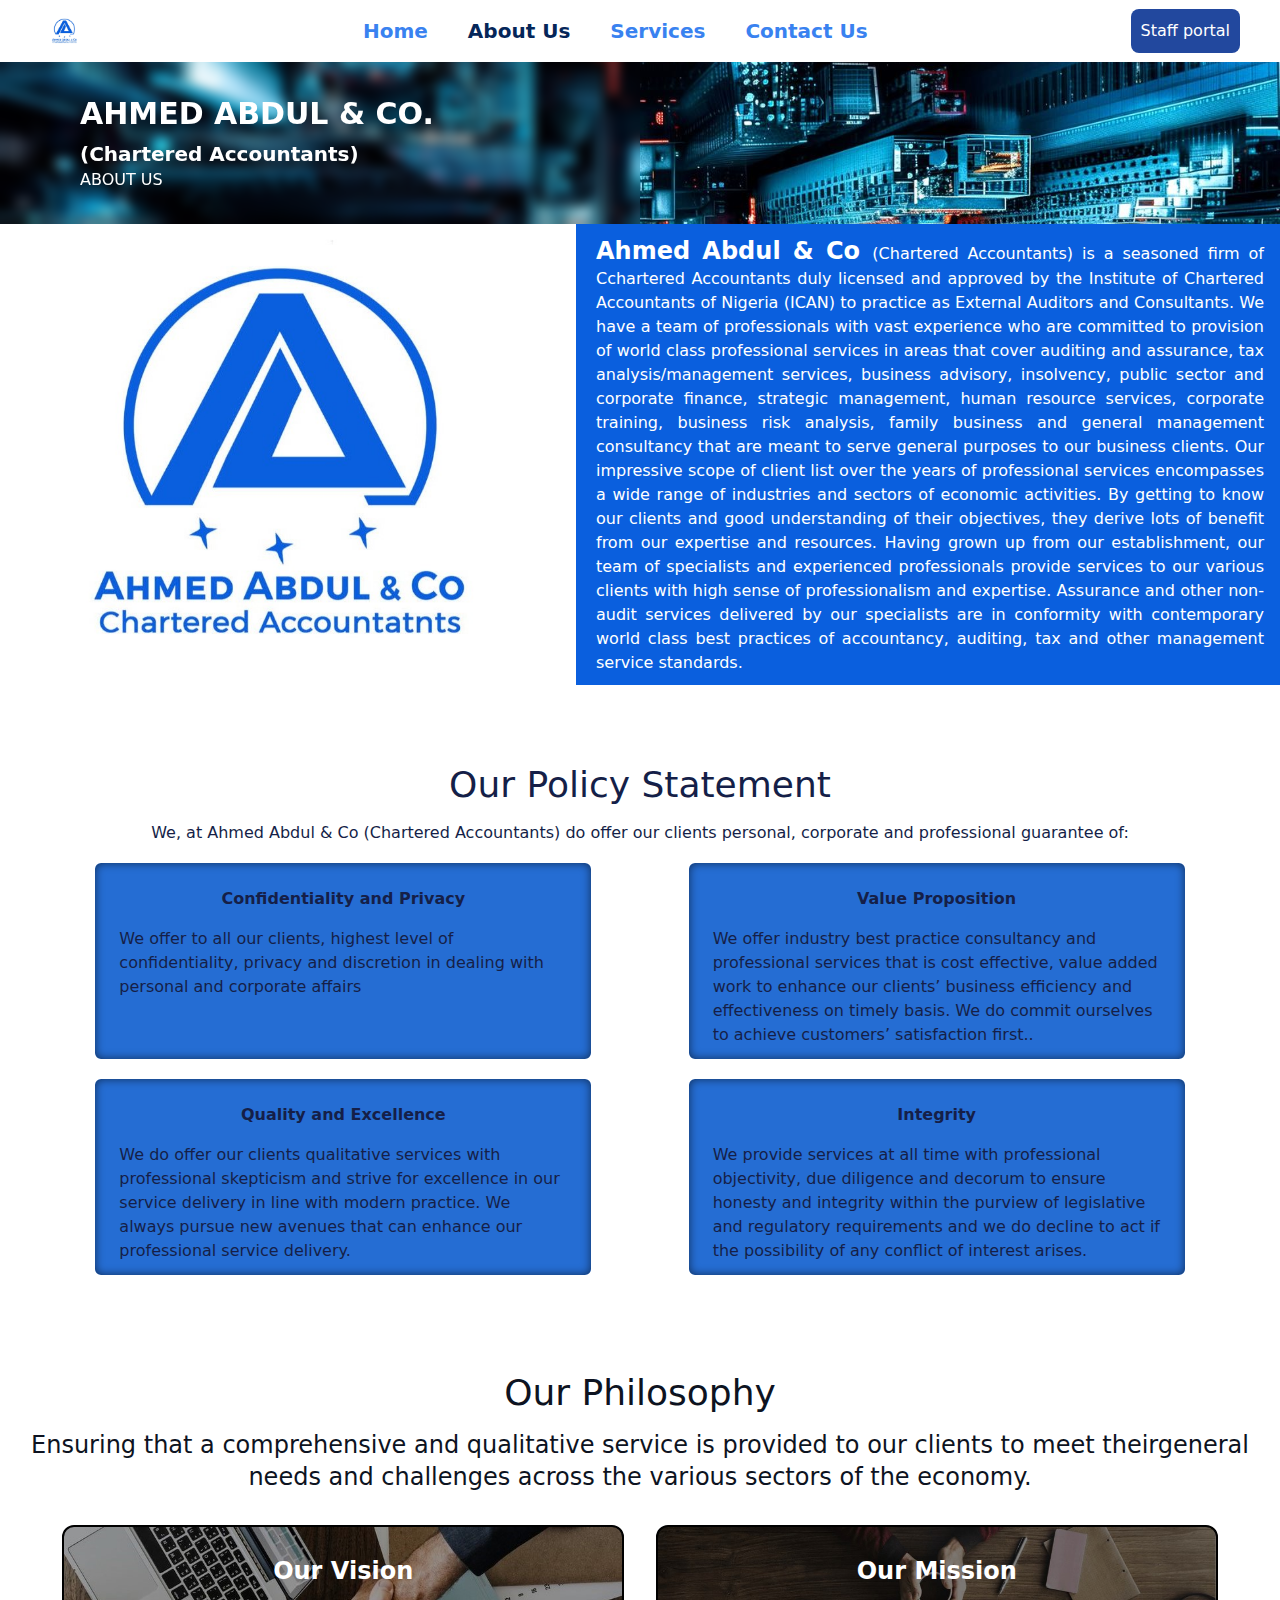
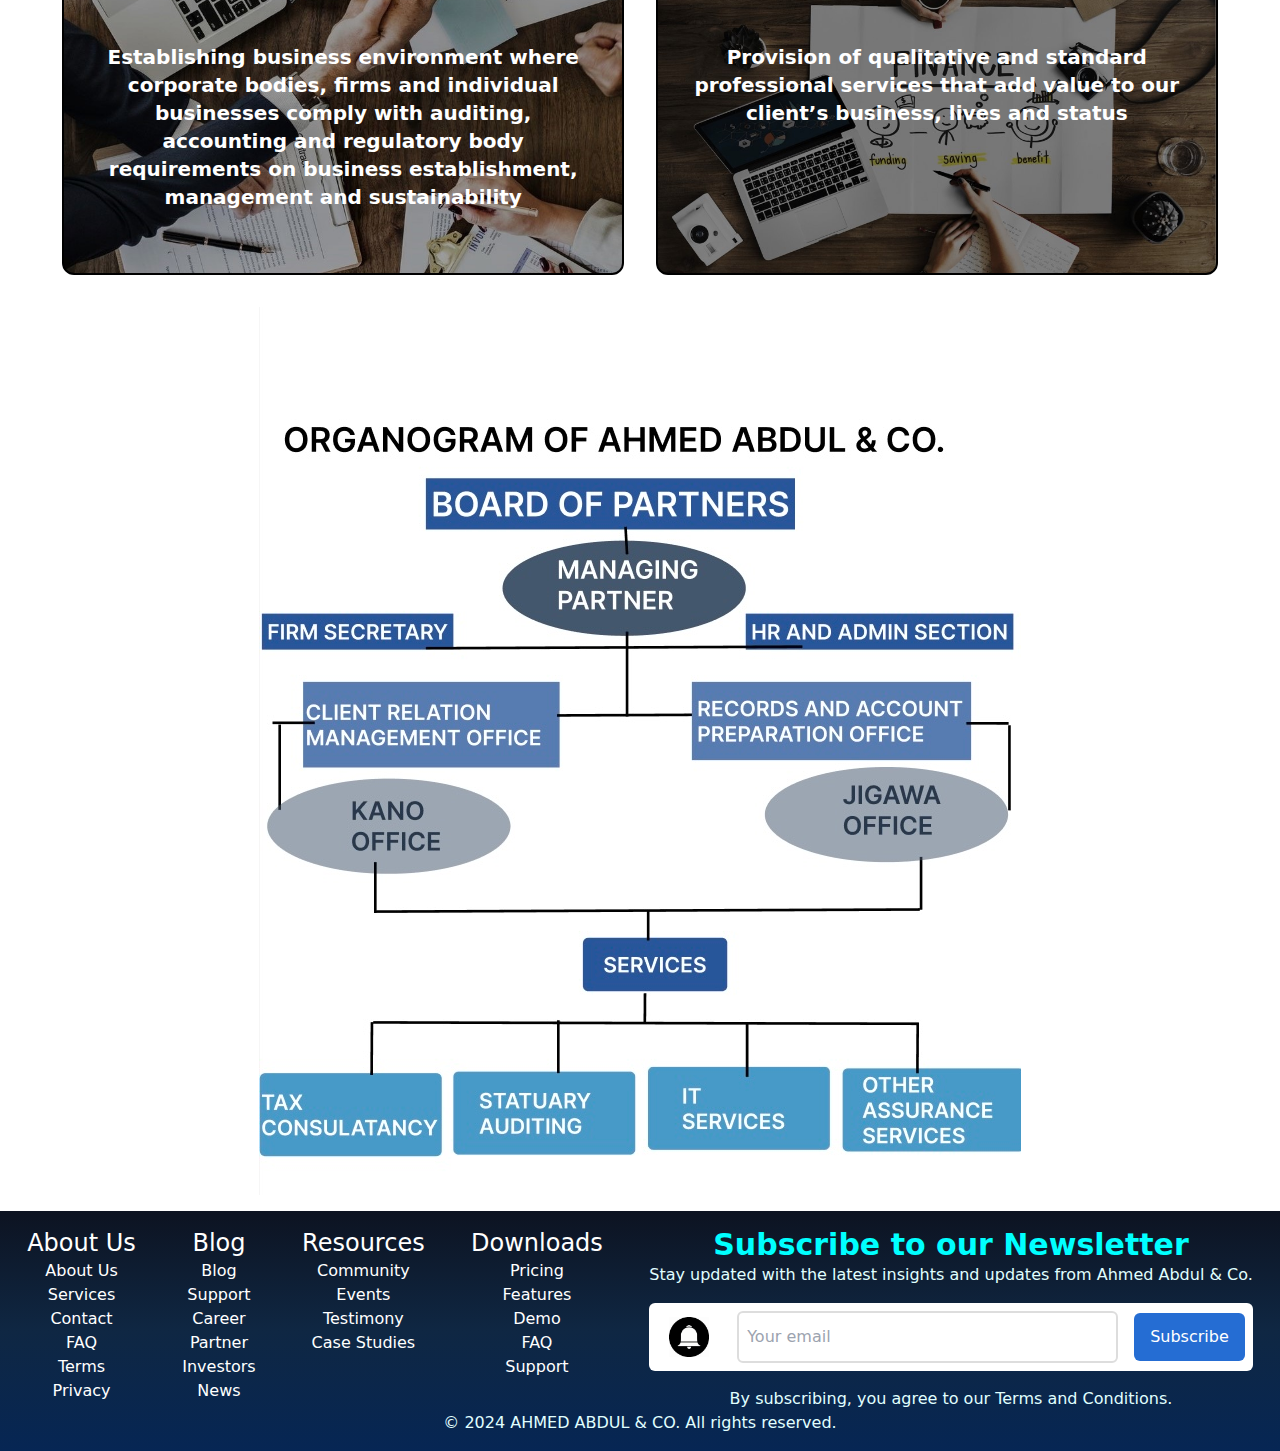
<file: ABOUT US.html>
<!DOCTYPE html>
<html>
  <head>
    <meta charset="utf-8" />
    <meta name="viewport" content="width=device-width, initial-scale=1.0" />
<link rel="stylesheet" href="output.css">
    <title>ABOUT US</title>
  </head>

  <body>
  
    <nav class=" flex w-full text-[#eaf0f7] text-center bg-white  items-center justify-between fixed z-10"">
      <img src="assets/logo1.jpg" alt="Ahmed-Abdul&co" class="w-[70px] h-auto p-4 sm:ml-[30px]">
      <ul class="hidden sm:flex list-none p-0 m-auto">
          <li class="mx-5"><a class="text-[#3982f0] font-bold text-xl" href="index.html" >Home</a></li>
          <li class="mx-5"><a class="text-[#052659] font-bold text-xl" href="ABOUT US.html">About Us</a></li>
          <li class="mx-5"><a class="text-[#3982f0] font-bold text-xl" href="services.html">Services</a></li>
          <li class="mx-5"><a class="text-[#3982f0] font-bold text-xl" href="contact.html">Contact Us</a></li>
        </ul>
        <span id="hamburgerMenu" class="text-black text-3xl p-4 cursor-pointer sm:hidden hover:bg-gray-50 ">&#9776;</span>
        <ul id="mobileMenu" class="hidden list-none  flex-col gap-8  absolute top-16 left-0 bg-[#06080F]  backdrop-blur-3xl w-full h-screen text-4xl ">
          <li class="mx-5 my-8"><a class="text-[#3982f0] font-bold text-4xl" href="index.html" >Home</a></li>
          <li class="mx-5 mb-8"><a class="text-[#3982f0] font-bold text-4xl" href="ABOUT US.html">About Us</a></li>
          <li class="mx-5 mb-8"><a class="text-[#3982f0] font-bold text-4xl" href="services.html">Services</a></li>
          <li class="mx-5 mb-8"><a class="text-[#3982f0] font-bold text-4xl" href="contact.html">Contact Us</a></li>
          <li class="mx-5 mb-8"><a class="text-[#3982f0] font-bold text-4xl" href="staffportal.html">Staff Portal</a></li>
      </ul>
      <div class="hidden sm:flex"> 
          <a href="login.html"><button class="text-white bg-[#22489e] border-0 rounded-lg mr-10 p-[10px]">Staff portal</button></a>
      </div>
  </nav>


    <header>
      <section class=" text-white  text-center bg-[whitesmoke]  bg-[url(assets/ff.jpg)] bg-cover bg-no-repeat ">
        <div class="  backdrop-blur-[6px] bg-[rgba(0, 0, 128, 0.2)]    translate-y-0  pt-24 pl-10 sm:pl-20 sm:pb-8 w-full sm:w-3/6"
          >
          <div class="text-start">
              <h1 class="text-lg sm:text-3xl mb-2 font-bold">AHMED ABDUL & CO.</h1>
              <h2 class="text-xl font-bold">(Chartered Accountants)</h2>
              <h1 class="tet-[lightblue]">ABOUT US</h1>
          </div>
         
      </div>
      </section>
  </header>

    <div class="flex items-center text-justify flex-col sm:flex-row-reverse gap-5 font-sm text-[16px] text-white bg-[#0a5fde] ">
      <div class="max-w-full p-8 sm:p-0 mr-[16px]">
        <p>
          <b class="text-2xl">Ahmed Abdul & Co </b>(Chartered
          Accountants) is a seasoned firm of Cchartered Accountants duly
          licensed and approved by the Institute of Chartered Accountants of
          Nigeria (ICAN) to practice as External Auditors and Consultants. We
          have a team of professionals with vast experience who are committed to
          provision of world class professional services in areas that cover
          auditing and assurance, tax analysis/management services, business
          advisory, insolvency, public sector and corporate finance, strategic
          management, human resource services, corporate training, business risk
          analysis, family business and general management consultancy that are
          meant to serve general purposes to our business clients. Our
          impressive scope of client list over the years of professional
          services encompasses a wide range of industries and sectors of
          economic activities. By getting to know our clients and good
          understanding of their objectives, they derive lots of benefit from
          our expertise and resources. Having grown up from our establishment,
          our team of specialists and experienced professionals provide services
          to our various clients with high sense of professionalism and
          expertise. Assurance and other non-audit services delivered by our
          specialists are in conformity with contemporary world class best
          practices of accountancy, auditing, tax and other management service
          standards.
        </p>
      </div>
      <img class="w-full h-auto sm:max-w-[45%]" src="assets/logo1.jpg" alt="About Us" />
    </div>

    <section class="bg-white text-[#151f48] p-4">
      <h1 class="text-4xl text-center mt-16">Our Policy Statement</h1>
      <p class="my-4 text-center">
        We, at Ahmed Abdul & Co (Chartered Accountants) do offer our clients
        personal, corporate and professional guarantee of:
      </p>

      <div class="flex flex-wrap justify-evenly items-center gap-4">
        <div class="border-2 border-solid border-white rounded-lg text-[#151f48] w-[500px] sm:h-[200px] p-2 text-base shadow-inset-dark bg-[#256dd3]">
          <h3 class="font-bold text-center  p-4">Confidentiality and Privacy</h3>
          <p class="px-4 pb-4">
            We offer to all our clients, highest level of confidentiality,
            privacy and discretion in dealing with personal and corporate
            affairs
          </p>
        </div>
        <div class="border-2 border-solid border-white rounded-lg text-[#151f48] w-[500px] sm:h-[200px] p-2 text-base shadow-inset-dark bg-[#256dd3]">
          <h3 class="font-bold text-center p-4">Value Proposition</h3>
          <p class="px-4 pb-4">
            We offer industry best practice consultancy and professional
            services that is cost effective, value added work to enhance our
            clients’ business efficiency and effectiveness on timely basis. We
            do commit ourselves to achieve customers’ satisfaction first..
          </p>
        </div>
        <div class="border-2 border-solid border-white rounded-lg text-[#151f48] w-[500px] sm:h-[200px] p-2 text-base shadow-inset-dark bg-[#256dd3]">
          <h3 class="font-bold text-center p-4">Quality and Excellence</h3>
          <p class="px-4 pb-4">
            We do offer our clients qualitative services with professional
            skepticism and strive for excellence in our service delivery in line
            with modern practice. We always pursue new avenues that can enhance
            our professional service delivery.
          </p>
        </div>
        <div class="border-2 border-solid border-white rounded-lg text-[#151f48] w-[500px] sm:h-[200px] p-2 text-base shadow-inset-dark bg-[#256dd3]">
          <h3 class="font-bold text-center p-4">Integrity</h3>
          <p class="px-4 pb-4">
            We provide services at all time with professional objectivity, due
            diligence and decorum to ensure honesty and integrity within the
            purview of legislative and regulatory requirements and we do decline
            to act if the possibility of any conflict of interest arises.
          </p>
        </div>
      </div>
    </section>
    <section class="bg-white text-[#0d1321] justify-around p-4">
      <div>
        <h1 class="text-4xl text-center mt-16">Our Philosophy</h1>
        <p  class="text-2xl text-center my-4">
          Ensuring that a comprehensive and qualitative service is provided to
          our clients to meet theirgeneral needs and challenges across the
          various sectors of the economy.
        </p>
      </div>
      <div class="flex flex-col sm:flex-row justify-center gap-8 mt-8 items-center  text-xl ">
        <div class="bg-[url(assets/IMG_0691.JPG)] bg-cover bg-no-repeat w-3/4 sm:w-[45%] font-bold text-white border-2 border-solid border-black rounded-xl h-[350px] ">
          <h3 class="bg-transparent p-7 text-center text-2xl">Our Vision</h3>
          <p class="bg-transparent p-7 text-center">
            Establishing business environment where corporate bodies, firms and
            individual businesses comply with auditing, accounting and
            regulatory body requirements on business establishment, management
            and sustainability
          </p>
        </div>
        <div class="bg-[url(assets/IMG_0880.JPG)] bg-cover bg-no-repeat w-3/4 sm:w-[45%] font-bold text-white border-2 border-solid border-black rounded-xl h-[350px] ">
          <h3 class="bg-transparent p-7 text-center text-2xl">Our Mission</h3>
          <p class="bg-transparent p-7 text-center">
            Provision of qualitative and standard professional services that add
            value to our client’s business, lives and status
          </p>
        </div>
      </div>
    </section>

    <section class=" w-full flex items-center justify-center text-[darkblue] bg-white p-4">
      <img src="assets/organogram.jpg" />
    </section>

    <footer class="bg-gradient-to-b from-[#0d1321] via-[#0f2743] to-[#062654] text-white text-center p-4 leading-8 class="text-[lightcyan] text-[15px]">
      <div class="flex flex-wrap justify-around max-sm:flex-col md:place-items-start gap-6 ">
          <div class="footer-section">
              <h2 class="text-bold text-2xl">About Us</h2>
              <p class="text-[lightcyan] text-base"><a href="ABOUT US.html" class="text-white no-underline">About Us</a></p>
              <p class="text-[lightcyan] text-base"><a href="services.html" class="text-white no-underline">Services</a></p>
              <p class="text-[lightcyan] text-base"><a href="contact.html" class="text-white no-underline">Contact</a></p>
              <p class="text-[lightcyan] text-base"><a href="#faq" class="text-white no-underline">FAQ</a></p>
              <p class="text-[lightcyan] text-base"><a href="#" class="text-white no-underline">Terms</a></p>
              <p class="text-[lightcyan] text-base"><a href="#privacy" class="text-white no-underline">Privacy</a></p>
          </div>
          <div class="footer-section">
              <h2 class="text-bold text-2xl">Blog</h2>
              <p class="text-[lightcyan] text-base"><a href="#" class="text-white no-underline">Blog</a></p>
              <p class="text-[lightcyan] text-base"><a href="#" class="text-white no-underline">Support</a></p>
              <p class="text-[lightcyan] text-base"><a href="#" class="text-white no-underline">Career</a></p>
              <p class="text-[lightcyan] text-base"><a href="#" class="text-white no-underline">Partner</a></p>
              <p class="text-[lightcyan] text-base"><a href="#" class="text-white no-underline">Investors</a></p>
              <p class="text-[lightcyan] text-base"><a href="#" class="text-white no-underline">News</a></p>
          </div>
          <div class="footer-section">
              <h2 class="text-bold text-2xl">Resources</h2>
              <p class="text-[lightcyan] text-base"><a href="#" class="text-white no-underline">Community</a></p>
              <p class="text-[lightcyan] text-base"><a href="#" class="text-white no-underline">Events</a></p>
              <p class="text-[lightcyan] text-base"><a href="#" class="text-white no-underline">Testimony</a></p>
              <p class="text-[lightcyan] text-base"><a href="#" class="text-white no-underline">Case Studies</a></p>
          </div>
          <div class="footer-section">
              <h2 class="text-bold text-2xl">Downloads</h2>
              <p class="text-[lightcyan] text-base"><a href="#" class="text-white no-underline">Pricing</a></p>
              <p class="text-[lightcyan] text-base"><a href="#" class="text-white no-underline">Features</a></p>
              <p class="text-[lightcyan] text-base"><a href="#" class="text-white no-underline">Demo</a></p>
              <p class="text-[lightcyan] text-base"><a href="#" class="text-white no-underline">FAQ</a></p>
              <p class="text-[lightcyan] text-base"><a href="#" class="text-white no-underline">Support</a></p>
          </div>

          
          <div>
              <h1 class="text-[cyan] text-3xl font-bold">Subscribe to our Newsletter</h1>
              <p class="text-[lightcyan] text-base"   background-image: linear-gradient(#0d1321,#0f2743, #062654);
              >Stay updated with the latest insights and updates from Ahmed Abdul & Co.</p>
              <form action="YOUR_BACKEND_ENDPOINT" method="post" class="m-auto w-full bg-blue-50 sm:bg-white p-2 rounded-md flex items-center flex-col gap-4 sm:gap-0 sm:flex-row shadow-md mt-4">
                  <div class="rounded-[50%] w-16 h-12 flex justify-center items-center mr-4">
                      <img src="assets/bell-icon.jpg" alt="Notification Icon" width="40" height="auto">
                  </div>
                  <label for="email" class="sr-only">Your email:</label>
                  <input class="p-2 mr-4  border-2 border-[#ddd] rounded-md flex-grow " type="email" id="email" name="email" placeholder="Your email" required>
                  <input class="hover:bg-[#0056b3] py-2 px-4 bg-[#256dd3] text-white border-0 rounded-md cursor-pointer " type="submit" value="Subscribe">
              </form>
              <p class="text-[lightcyan] text-base mt-4">By subscribing, you agree to our Terms and Conditions.</p>
          </div>
      </div>
      <p class="text-[lightcyan] text-base">&copy; 2024 AHMED ABDUL & CO. All rights reserved.</p>
  </footer>
  <script src="assets/index.js"></script>
  </body>
</html>
</file>
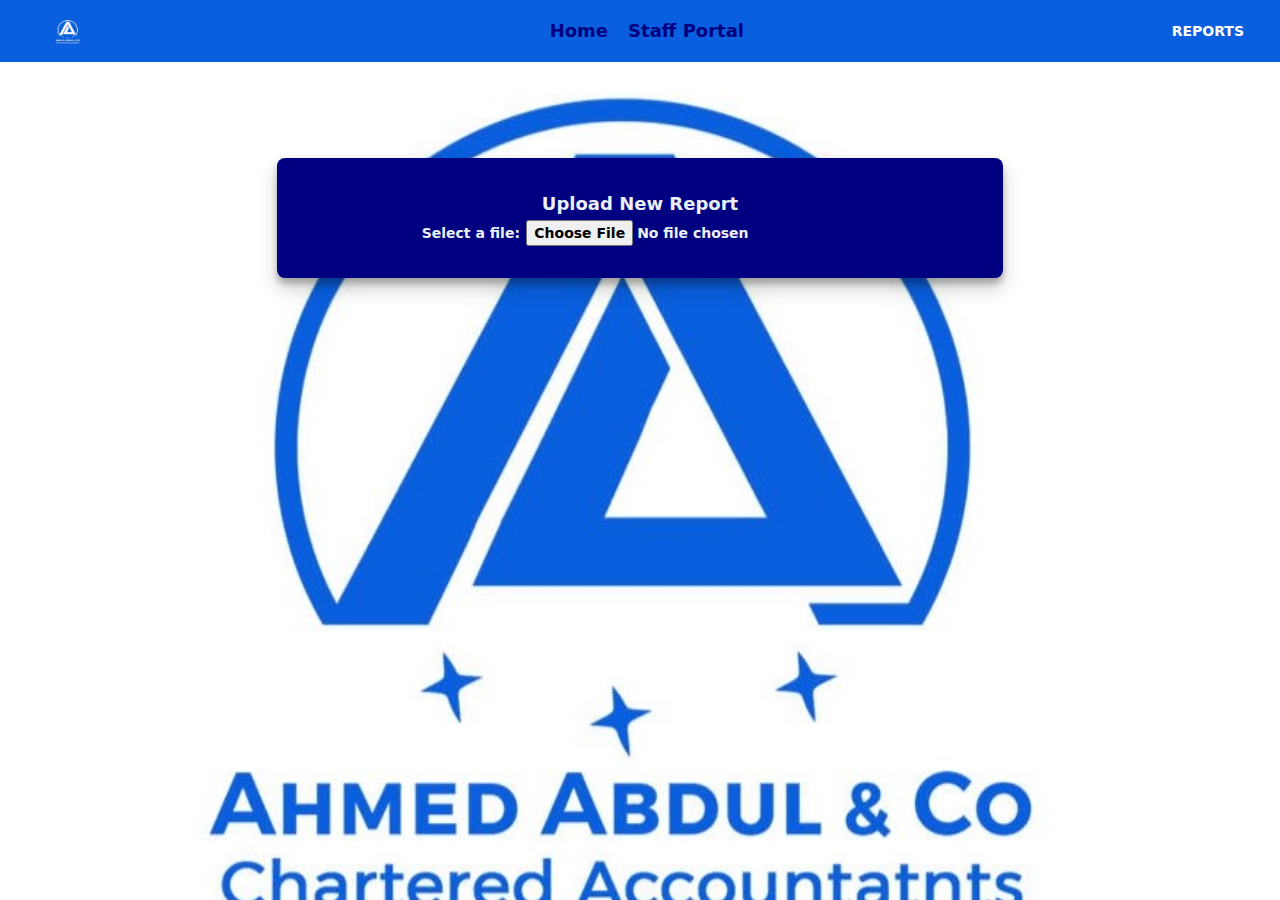
<file: reports.html>
<!DOCTYPE html>
<html>
  <head>
    <meta charset="utf-8" />
    <meta name="viewport" content="width=device-width, initial-scale=1" />
    <link rel="stylesheet" href="output.css">

    <title>Reports</title>

  </head>

<body class="bg-[url(assets/logo1.jpg)] bg-no-repeat bg-cover bg-[navy]">

  <nav class="w-full flex items-center justify-between sticky bg-[#0a5fde] z-10">
    <img src="assets/logo2.jpg" alt="Ahmed-Abdul&co" class="w-[70px] h-auto p-4 sm:ml-8">
    <ul class="flex list-none m-auto p-0">
        <li class="mx-5"><a href="index.html" class=" no-underline text-[navy] font-bold text-lg">Home</a></li>
        <li><a href="staffportal.html" class=" no-underline text-[navy] font-bold text-lg">Staff Portal</li>
    </ul>
 
    <h3 class="text-sm text-white mr-9 font-bold">REPORTS</h3>
</nav>

  <header>
    <section class="text-[#eaf0f7] text-left relative p-24 h-fit">
      <div class="shadow-login-shadow rounded-lg p-8 sm:w-4/6 bg-[navy] m-auto text-center">
        <form>
          <h2>Upload New Report</h2>
          <label class="text-sm" for="myfile">Select a file:</label>
          <input class="text-sm" type="file" id="myfile" name="myfile" />
        </form>
      </div>
    </section>
  </header>

</body>
</html>
</file>
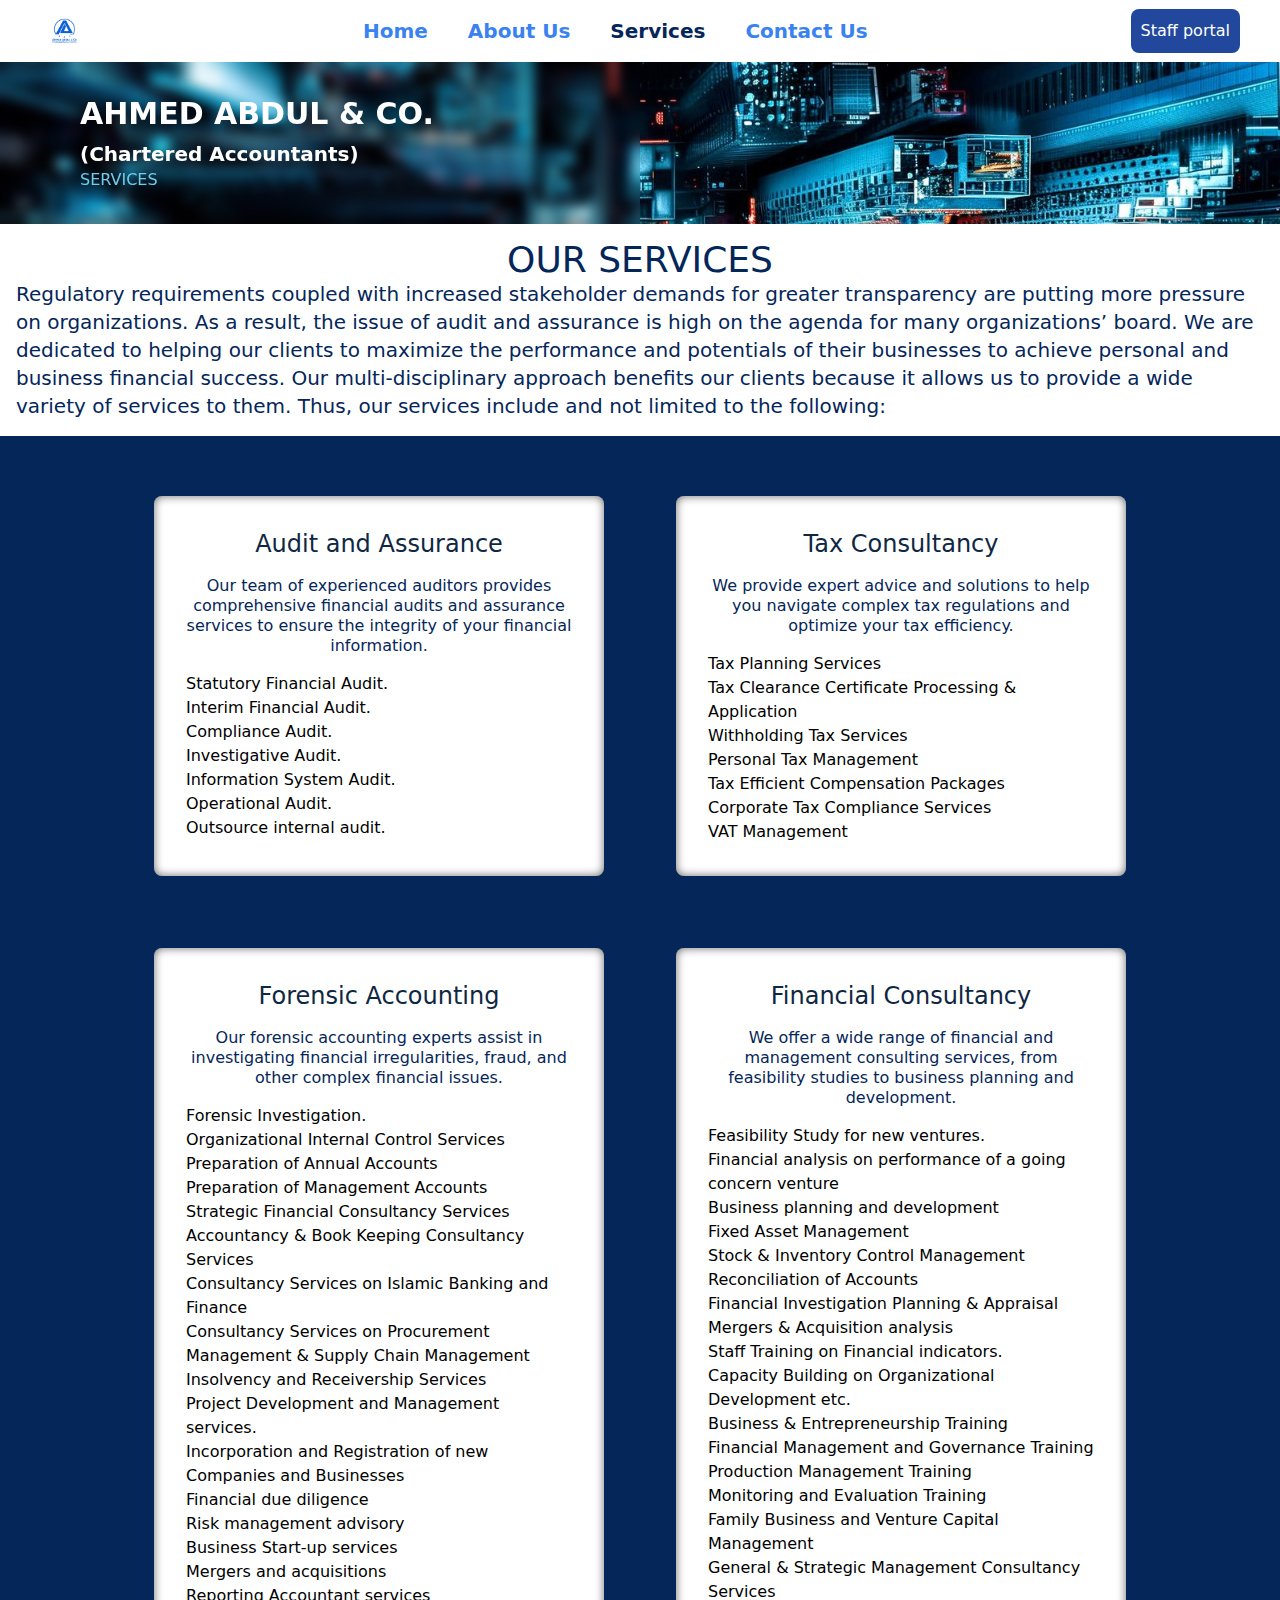
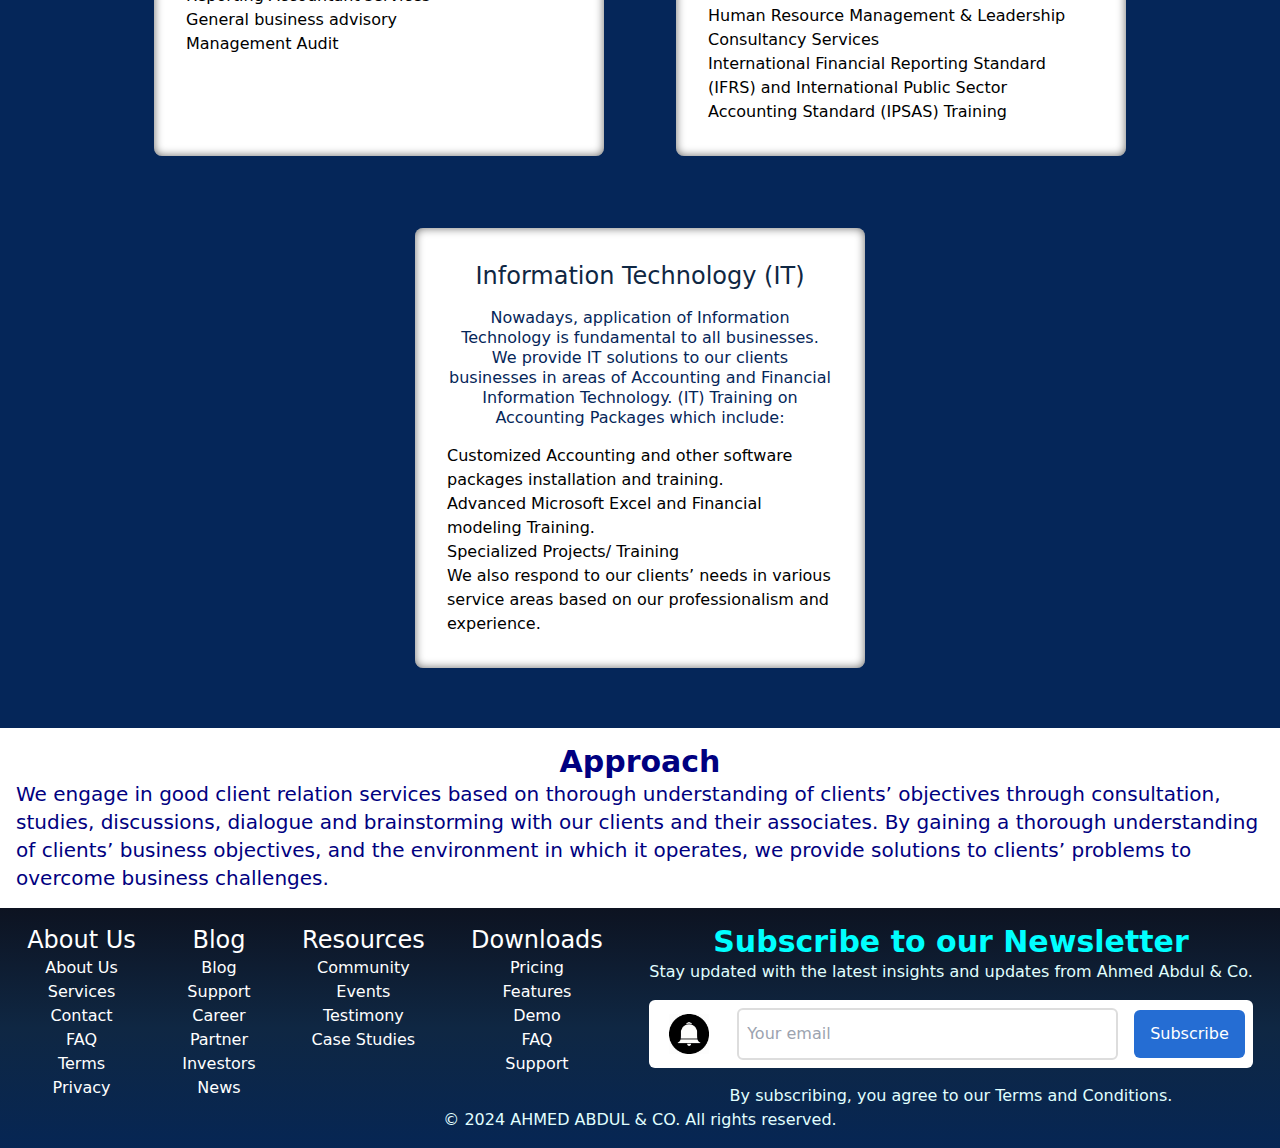
<file: services.html>
<!DOCTYPE html>
<html>
<head>
    <meta charset="utf-8">
    <meta name="viewport" content="width=device-width, initial-scale=1">
    <link rel="stylesheet" href="output.css">
   
    <title>SERVICES</title>
  
</head>

<body>
  
    <nav class="flex w-full text-[#eaf0f7] text-center bg-white items-center justify-between fixed z-10">
        <img src="assets/logo1.jpg" alt="Ahmed-Abdul&co" class="w-[70px] h-auto p-4 sm:ml-[30px]">
        <ul class="hidden sm:flex list-none p-0 m-auto">
            <li class="mx-5"><a class="text-[#3982f0] font-bold text-xl" href="index.html">Home</a></li>
            <li class="mx-5"><a class="text-[#3982f0] font-bold text-xl" href="ABOUT US.html">About Us</a></li>
            <li class="mx-5"><a class="text-[#052659] font-bold text-xl" href="services.html">Services</a></li>
            <li class="mx-5"><a class="text-[#3982f0] font-bold text-xl" href="contact.html">Contact Us</a></li>
        </ul>
        <span id="hamburgerMenu" class="text-black text-3xl p-4 cursor-pointer sm:hidden hover:bg-gray-50 ">&#9776;</span>
        <ul id="mobileMenu" class="hidden list-none  flex-col gap-8  absolute top-16 left-0 bg-[#06080F]  backdrop-blur-3xl w-full h-screen text-4xl ">
          
            <li class="mx-5 my-8"><a class="text-[#3982f0] font-bold text-4xl" href="index.html" >Home</a></li>
            <li class="mx-5 mb-8"><a class="text-[#3982f0] font-bold text-4xl" href="ABOUT US.html">About Us</a></li>
            <li class="mx-5 mb-8"><a class="text-[#3982f0] font-bold text-4xl" href="services.html">Services</a></li>
            <li class="mx-5 mb-8"><a class="text-[#3982f0] font-bold text-4xl" href="contact.html">Contact Us</a></li>
            <li class="mx-5 mb-8"><a class="text-[#3982f0] font-bold text-4xl" href="staffportal.html">Staff Portal</a></li>
        </ul>
        <div class="hidden sm:flex"> 
            <a href="login.html"><button class="text-white bg-[#22489e] border-0 rounded-lg mr-10 p-[10px]">Staff portal</button></a>
        </div>
    </nav>
  
    <header>
        <section class="text-white text-center bg-[whitesmoke] bg-[url(assets/ff.jpg)] bg-cover bg-no-repeat">
          <div class="backdrop-blur-[6px] bg-[rgba(0, 0, 128, 0.2)] translate-y-0 pt-24 pl-10 sm:pl-20 sm:pb-8 w-full sm:w-3/6">
            <div class="text-start">
                <h1 class="text-lg sm:text-3xl mb-2 font-bold">AHMED ABDUL & CO.</h1>
                <h2 class="text-xl font-bold">(Chartered Accountants)</h2>
                <h1 class="text-[#72cbe9]">SERVICES</h1>
            </div>
          </div>
        </section>
    </header>

    <section>
        <div class="text-center bg-white p-4 text-[#052659]">
            <h2 class="text-4xl">OUR SERVICES</h2>
            <p class="text-xl font-sans text-left">Regulatory requirements coupled with increased stakeholder demands for greater transparency are 
            putting more pressure on organizations. As a result, the issue of audit and assurance is high on the agenda for many organizations’ board. We are dedicated to helping our clients to maximize the performance and potentials of their businesses to achieve personal and business financial success. Our multi-disciplinary approach benefits our clients because it allows us to provide a wide variety of services to them. Thus, our services include and not limited to the following:</p>
        </div>
    </section>

    <section class="flex flex-wrap justify-center gap-8 p-10 bg-[#052659]">

         <div class="bg-white backdrop-blur-[1px] shadow-inset-dark rounded-lg m-5 p-8  sm:w-[450px]">
            <h3 class="text-[#0f2743] text-2xl mt-0 text-center">Audit and Assurance</h3>
            <p class="text-[#052659] text-[16px] leading-tight my-4 text-center">Our team of experienced auditors provides comprehensive financial audits and assurance services to ensure the integrity of your financial information.</p>
            <ul>
                <li>Statutory Financial Audit.</li>
                <li>Interim Financial Audit.</li>  
                <li>Compliance Audit.</li>  
                <li>Investigative Audit.</li> 
                <li>Information System Audit.</li>
                <li>Operational Audit.</li>
                <li>Outsource internal audit.</li>
            </ul>
        </div>

        <div class="bg-white backdrop-blur-[1px] shadow-inset-dark rounded-lg m-5 p-8 sm:w-[450px]">
            <h3 class="text-[#0f2743] text-2xl mt-0 text-center">Tax Consultancy</h3>
            <p class="text-[#052659] text-[16px] leading-tight my-4 text-center">We provide expert advice and solutions to help you navigate complex tax regulations and optimize your tax efficiency.</p>
            <ul>
                <li>Tax Planning Services</li>
                <li>Tax Clearance Certificate Processing & Application</li>  
                <li>Withholding Tax Services</li>  
                <li>Personal Tax Management</li> 
                <li>Tax Efficient Compensation Packages</li>
                <li>Corporate Tax Compliance Services</li>
                <li>VAT Management</li>
            </ul>
        </div>
        <div class="bg-white backdrop-blur-[1px] shadow-inset-dark rounded-lg m-5 p-8 sm:w-[450px] ">
            <h3 class=" text-[#0f2743] text-2xl mt-0 text-center">Forensic Accounting</h3>
            <p class="text-[#052659] text-[16px] leading-tight my-4 text-center">Our forensic accounting experts assist in investigating financial irregularities, fraud, and other complex financial issues.</p>
            <ul>
                <li>Forensic Investigation.</l
                    i>
                <li>Organizational Internal Control Services</li>  
                <li>Preparation of Annual Accounts</li>  
                <li>Preparation of Management Accounts</li> 
                <li>Strategic Financial Consultancy Services</li>
                <li>Accountancy & Book Keeping Consultancy Services</li>
                <li>Consultancy Services on Islamic Banking and Finance</li>
                <li>Consultancy Services on Procurement Management & Supply Chain Management</li>
                <li>Insolvency and Receivership Services</li>
                <li>Project Development and Management services.</li>
                <li>Incorporation and Registration of new Companies and Businesses</li>
                <li>Financial due diligence</li>
                <li>Risk management advisory</li>
                <li>Business Start-up services</li>
                <li>Mergers and acquisitions</li>
                <li>Reporting Accountant services</li>
                <li>General business advisory</li>
                <li>Management Audit</li>
            </ul>
        </div>

        <div class="bg-white backdrop-blur-[1px] shadow-inset-dark rounded-lg m-5 p-8 sm:w-[450px] ">
            <h3 class=" text-[#0f2743] text-2xl mt-0 text-center">Financial Consultancy</h3>
            <p class="text-[#052659] text-[16px] leading-tight my-4 text-center">We offer a wide range of financial and management consulting services, from feasibility studies to business planning and development.</p>
            <ul>
                <li>Feasibility Study for new ventures.</li>
                <li>Financial analysis on performance of a going concern venture</li>  
                <li>Business planning and development</li>  
                <li>Fixed Asset Management</li> 
                <li>Stock & Inventory Control Management</li>
                <li>Reconciliation of Accounts</li>
                <li>Financial Investigation Planning & Appraisal</li>
                <li>Mergers & Acquisition analysis</li>
                <li>Staff Training on Financial indicators.</li>
                <li>Capacity Building on Organizational Development etc.</li>
                <li>Business & Entrepreneurship Training</li>
                <li>Financial Management and Governance Training</li>
                <li>Production Management Training</li>
                <li>Monitoring and Evaluation Training</li>
                <li>Family Business and Venture Capital Management</li>
                <li>General & Strategic Management Consultancy Services</li>
                <li>Human Resource Management & Leadership Consultancy Services</li>
                <li>International Financial Reporting Standard (IFRS) and International Public Sector Accounting Standard (IPSAS) Training</li>
            </ul>
        </div>
        <div class="bg-white backdrop-blur-[1px] shadow-inset-dark rounded-lg m-5 p-8 sm:w-[450px] ">
            <h3 class=" text-[#0f2743] text-2xl mt-0 text-center">Information Technology (IT)</h3>
            <p class="text-[#052659] text-[16px] leading-tight my-4 text-center">Nowadays, application of Information Technology is fundamental to all businesses. We provide IT solutions to our clients businesses in areas of Accounting and Financial Information Technology. (IT) Training on Accounting Packages which include:</p>
            <ul>
                <li>Customized Accounting and other software packages installation and training.</li>
                <li>Advanced Microsoft Excel and Financial modeling Training.</li>  
                <li>Specialized Projects/ Training</li>
            </ul>
            <p>We also respond to our clients’ needs in various service areas based on our professionalism and experience.</p>
        </div>

    </section>


    <section> 
        <div class=" bg-white  p-4 text-center  text-[navy]">
            <h2 class="text-3xl font-bold ">Approach</h2> 
            <p class="text-xl font-sans text-left" >We engage in good client relation services based on thorough understanding of clients’ objectives 
            through consultation, studies, discussions, dialogue and brainstorming with our clients and their 
            associates. By gaining a thorough understanding of clients’ business objectives, and the environment in which 
            it operates, we provide solutions to clients’ problems to overcome business challenges.</p>
        </div>
    </section>

    <footer class="bg-gradient-to-b from-[#0d1321] via-[#0f2743] to-[#062654] text-white text-center p-4 leading-8 class="text-[lightcyan] text-[15px]">
        <div class="flex flex-wrap justify-around max-sm:flex-col md:place-items-start gap-6 ">
            <div class="footer-section">
                <h2 class="text-bold text-2xl">About Us</h2>
                <p class="text-[lightcyan] text-base"><a href="ABOUT US.html" class="text-white no-underline">About Us</a></p>
                <p class="text-[lightcyan] text-base"><a href="services.html" class="text-white no-underline">Services</a></p>
                <p class="text-[lightcyan] text-base"><a href="contact.html" class="text-white no-underline">Contact</a></p>
                <p class="text-[lightcyan] text-base"><a href="#faq" class="text-white no-underline">FAQ</a></p>
                <p class="text-[lightcyan] text-base"><a href="#" class="text-white no-underline">Terms</a></p>
                <p class="text-[lightcyan] text-base"><a href="#privacy" class="text-white no-underline">Privacy</a></p>
            </div>
            <div class="footer-section">
                <h2 class="text-bold text-2xl">Blog</h2>
                <p class="text-[lightcyan] text-base"><a href="#" class="text-white no-underline">Blog</a></p>
                <p class="text-[lightcyan] text-base"><a href="#" class="text-white no-underline">Support</a></p>
                <p class="text-[lightcyan] text-base"><a href="#" class="text-white no-underline">Career</a></p>
                <p class="text-[lightcyan] text-base"><a href="#" class="text-white no-underline">Partner</a></p>
                <p class="text-[lightcyan] text-base"><a href="#" class="text-white no-underline">Investors</a></p>
                <p class="text-[lightcyan] text-base"><a href="#" class="text-white no-underline">News</a></p>
            </div>
            <div class="footer-section">
                <h2 class="text-bold text-2xl">Resources</h2>
                <p class="text-[lightcyan] text-base"><a href="#" class="text-white no-underline">Community</a></p>
                <p class="text-[lightcyan] text-base"><a href="#" class="text-white no-underline">Events</a></p>
                <p class="text-[lightcyan] text-base"><a href="#" class="text-white no-underline">Testimony</a></p>
                <p class="text-[lightcyan] text-base"><a href="#" class="text-white no-underline">Case Studies</a></p>
            </div>
            <div class="footer-section">
                <h2 class="text-bold text-2xl">Downloads</h2>
                <p class="text-[lightcyan] text-base"><a href="#" class="text-white no-underline">Pricing</a></p>
                <p class="text-[lightcyan] text-base"><a href="#" class="text-white no-underline">Features</a></p>
                <p class="text-[lightcyan] text-base"><a href="#" class="text-white no-underline">Demo</a></p>
                <p class="text-[lightcyan] text-base"><a href="#" class="text-white no-underline">FAQ</a></p>
                <p class="text-[lightcyan] text-base"><a href="#" class="text-white no-underline">Support</a></p>
            </div>
  
            
            <div>
                <h1 class="text-[cyan] text-3xl font-bold">Subscribe to our Newsletter</h1>
                <p class="text-[lightcyan] text-base"   background-image: linear-gradient(#0d1321,#0f2743, #062654);
                >Stay updated with the latest insights and updates from Ahmed Abdul & Co.</p>
                <form action="YOUR_BACKEND_ENDPOINT" method="post" class="m-auto w-full bg-blue-50 sm:bg-white p-2 rounded-md flex items-center flex-col gap-4 sm:gap-0 sm:flex-row shadow-md mt-4">
                    <div class="rounded-[50%] w-16 h-12 flex justify-center items-center mr-4">
                        <img src="assets/bell-icon.jpg" alt="Notification Icon" width="40" height="auto">
                    </div>
                    <label for="email" class="sr-only">Your email:</label>
                    <input class="p-2 mr-4  border-2 border-[#ddd] rounded-md flex-grow " type="email" id="email" name="email" placeholder="Your email" required>
                    <input class="hover:bg-[#0056b3] py-2 px-4 bg-[#256dd3] text-white border-0 rounded-md cursor-pointer " type="submit" value="Subscribe">
                </form>
                <p class="text-[lightcyan] text-base mt-4">By subscribing, you agree to our Terms and Conditions.</p>
            </div>
        </div>
        <p class="text-[lightcyan] text-base">&copy; 2024 AHMED ABDUL & CO. All rights reserved.</p>
    </footer>
<script src="assets/index.js"></script>
</body>
</html>
</file>
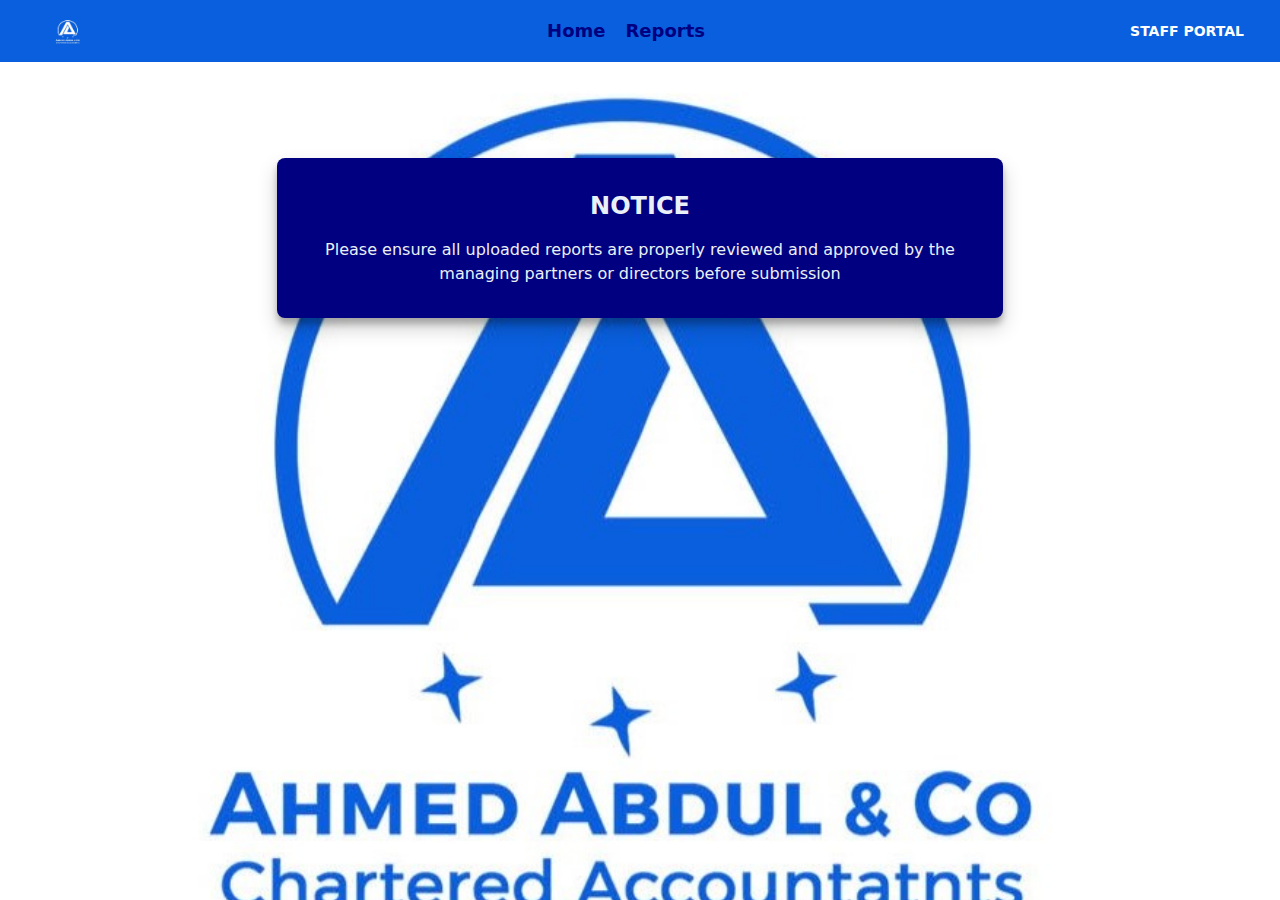
<file: staffportal.html>
<!DOCTYPE html>
<html>
  <head>
    <meta charset="utf-8" />
    <meta name="viewport" content="width=device-width, initial-scale=1" />
    <link rel="stylesheet" href="output.css">
  
    <title>Staff portal</title>
  
  </head>

  <body class="bg-[url(assets/logo1.jpg)] bg-no-repeat bg-cover bg-[navy]">

    <nav class="w-full flex items-center justify-between sticky bg-[#0a5fde] z-10">
      <img src="assets/logo2.jpg" alt="Ahmed-Abdul&co" class="w-[70px] h-auto p-4 sm:ml-8">
      <ul class="flex list-none m-auto p-0">
          <li class="mx-5"><a href="index.html" class=" no-underline text-[navy] font-bold text-lg">Home</a></li>
          <li><a href="reports.html" class=" no-underline text-[navy] font-bold text-lg">Reports</a></li>
      </ul>
      <h3 class="text-sm text-white mr-9 font-bold">STAFF PORTAL</h3>
  </nav>
  
 
    <header>
      <section class="text-[#eaf0f7] text-left relative p-24 h-fit">
        <div class="shadow-login-shadow rounded-lg p-8 sm:w-4/6 bg-[navy] m-auto text-center">
          <h1 class="font-bold text-2xl mb-4">NOTICE</h1>
          <p>
            Please ensure all uploaded reports are properly reviewed and
            approved by the managing partners or directors before submission
          </p>
        </div>
      </section>
    </header>
   
  </body>
</html>
</file>
<file: output.css>
*, ::before, ::after {
  --tw-border-spacing-x: 0;
  --tw-border-spacing-y: 0;
  --tw-translate-x: 0;
  --tw-translate-y: 0;
  --tw-rotate: 0;
  --tw-skew-x: 0;
  --tw-skew-y: 0;
  --tw-scale-x: 1;
  --tw-scale-y: 1;
  --tw-pan-x:  ;
  --tw-pan-y:  ;
  --tw-pinch-zoom:  ;
  --tw-scroll-snap-strictness: proximity;
  --tw-gradient-from-position:  ;
  --tw-gradient-via-position:  ;
  --tw-gradient-to-position:  ;
  --tw-ordinal:  ;
  --tw-slashed-zero:  ;
  --tw-numeric-figure:  ;
  --tw-numeric-spacing:  ;
  --tw-numeric-fraction:  ;
  --tw-ring-inset:  ;
  --tw-ring-offset-width: 0px;
  --tw-ring-offset-color: #fff;
  --tw-ring-color: rgb(59 130 246 / 0.5);
  --tw-ring-offset-shadow: 0 0 #0000;
  --tw-ring-shadow: 0 0 #0000;
  --tw-shadow: 0 0 #0000;
  --tw-shadow-colored: 0 0 #0000;
  --tw-blur:  ;
  --tw-brightness:  ;
  --tw-contrast:  ;
  --tw-grayscale:  ;
  --tw-hue-rotate:  ;
  --tw-invert:  ;
  --tw-saturate:  ;
  --tw-sepia:  ;
  --tw-drop-shadow:  ;
  --tw-backdrop-blur:  ;
  --tw-backdrop-brightness:  ;
  --tw-backdrop-contrast:  ;
  --tw-backdrop-grayscale:  ;
  --tw-backdrop-hue-rotate:  ;
  --tw-backdrop-invert:  ;
  --tw-backdrop-opacity:  ;
  --tw-backdrop-saturate:  ;
  --tw-backdrop-sepia:  ;
  --tw-contain-size:  ;
  --tw-contain-layout:  ;
  --tw-contain-paint:  ;
  --tw-contain-style:  ;
}

::backdrop {
  --tw-border-spacing-x: 0;
  --tw-border-spacing-y: 0;
  --tw-translate-x: 0;
  --tw-translate-y: 0;
  --tw-rotate: 0;
  --tw-skew-x: 0;
  --tw-skew-y: 0;
  --tw-scale-x: 1;
  --tw-scale-y: 1;
  --tw-pan-x:  ;
  --tw-pan-y:  ;
  --tw-pinch-zoom:  ;
  --tw-scroll-snap-strictness: proximity;
  --tw-gradient-from-position:  ;
  --tw-gradient-via-position:  ;
  --tw-gradient-to-position:  ;
  --tw-ordinal:  ;
  --tw-slashed-zero:  ;
  --tw-numeric-figure:  ;
  --tw-numeric-spacing:  ;
  --tw-numeric-fraction:  ;
  --tw-ring-inset:  ;
  --tw-ring-offset-width: 0px;
  --tw-ring-offset-color: #fff;
  --tw-ring-color: rgb(59 130 246 / 0.5);
  --tw-ring-offset-shadow: 0 0 #0000;
  --tw-ring-shadow: 0 0 #0000;
  --tw-shadow: 0 0 #0000;
  --tw-shadow-colored: 0 0 #0000;
  --tw-blur:  ;
  --tw-brightness:  ;
  --tw-contrast:  ;
  --tw-grayscale:  ;
  --tw-hue-rotate:  ;
  --tw-invert:  ;
  --tw-saturate:  ;
  --tw-sepia:  ;
  --tw-drop-shadow:  ;
  --tw-backdrop-blur:  ;
  --tw-backdrop-brightness:  ;
  --tw-backdrop-contrast:  ;
  --tw-backdrop-grayscale:  ;
  --tw-backdrop-hue-rotate:  ;
  --tw-backdrop-invert:  ;
  --tw-backdrop-opacity:  ;
  --tw-backdrop-saturate:  ;
  --tw-backdrop-sepia:  ;
  --tw-contain-size:  ;
  --tw-contain-layout:  ;
  --tw-contain-paint:  ;
  --tw-contain-style:  ;
}

/*
! tailwindcss v3.4.17 | MIT License | https://tailwindcss.com
*/

/*
1. Prevent padding and border from affecting element width. (https://github.com/mozdevs/cssremedy/issues/4)
2. Allow adding a border to an element by just adding a border-width. (https://github.com/tailwindcss/tailwindcss/pull/116)
*/

*,
::before,
::after {
  box-sizing: border-box;
  /* 1 */
  border-width: 0;
  /* 2 */
  border-style: solid;
  /* 2 */
  border-color: #e5e7eb;
  /* 2 */
}

::before,
::after {
  --tw-content: '';
}

/*
1. Use a consistent sensible line-height in all browsers.
2. Prevent adjustments of font size after orientation changes in iOS.
3. Use a more readable tab size.
4. Use the user's configured `sans` font-family by default.
5. Use the user's configured `sans` font-feature-settings by default.
6. Use the user's configured `sans` font-variation-settings by default.
7. Disable tap highlights on iOS
*/

html,
:host {
  line-height: 1.5;
  /* 1 */
  -webkit-text-size-adjust: 100%;
  /* 2 */
  -moz-tab-size: 4;
  /* 3 */
  -o-tab-size: 4;
     tab-size: 4;
  /* 3 */
  font-family: ui-sans-serif, system-ui, sans-serif, "Apple Color Emoji", "Segoe UI Emoji", "Segoe UI Symbol", "Noto Color Emoji";
  /* 4 */
  font-feature-settings: normal;
  /* 5 */
  font-variation-settings: normal;
  /* 6 */
  -webkit-tap-highlight-color: transparent;
  /* 7 */
}

/*
1. Remove the margin in all browsers.
2. Inherit line-height from `html` so users can set them as a class directly on the `html` element.
*/

body {
  margin: 0;
  /* 1 */
  line-height: inherit;
  /* 2 */
}

/*
1. Add the correct height in Firefox.
2. Correct the inheritance of border color in Firefox. (https://bugzilla.mozilla.org/show_bug.cgi?id=190655)
3. Ensure horizontal rules are visible by default.
*/

hr {
  height: 0;
  /* 1 */
  color: inherit;
  /* 2 */
  border-top-width: 1px;
  /* 3 */
}

/*
Add the correct text decoration in Chrome, Edge, and Safari.
*/

abbr:where([title]) {
  -webkit-text-decoration: underline dotted;
          text-decoration: underline dotted;
}

/*
Remove the default font size and weight for headings.
*/

h1,
h2,
h3,
h4,
h5,
h6 {
  font-size: inherit;
  font-weight: inherit;
}

/*
Reset links to optimize for opt-in styling instead of opt-out.
*/

a {
  color: inherit;
  text-decoration: inherit;
}

/*
Add the correct font weight in Edge and Safari.
*/

b,
strong {
  font-weight: bolder;
}

/*
1. Use the user's configured `mono` font-family by default.
2. Use the user's configured `mono` font-feature-settings by default.
3. Use the user's configured `mono` font-variation-settings by default.
4. Correct the odd `em` font sizing in all browsers.
*/

code,
kbd,
samp,
pre {
  font-family: ui-monospace, SFMono-Regular, Menlo, Monaco, Consolas, "Liberation Mono", "Courier New", monospace;
  /* 1 */
  font-feature-settings: normal;
  /* 2 */
  font-variation-settings: normal;
  /* 3 */
  font-size: 1em;
  /* 4 */
}

/*
Add the correct font size in all browsers.
*/

small {
  font-size: 80%;
}

/*
Prevent `sub` and `sup` elements from affecting the line height in all browsers.
*/

sub,
sup {
  font-size: 75%;
  line-height: 0;
  position: relative;
  vertical-align: baseline;
}

sub {
  bottom: -0.25em;
}

sup {
  top: -0.5em;
}

/*
1. Remove text indentation from table contents in Chrome and Safari. (https://bugs.chromium.org/p/chromium/issues/detail?id=999088, https://bugs.webkit.org/show_bug.cgi?id=201297)
2. Correct table border color inheritance in all Chrome and Safari. (https://bugs.chromium.org/p/chromium/issues/detail?id=935729, https://bugs.webkit.org/show_bug.cgi?id=195016)
3. Remove gaps between table borders by default.
*/

table {
  text-indent: 0;
  /* 1 */
  border-color: inherit;
  /* 2 */
  border-collapse: collapse;
  /* 3 */
}

/*
1. Change the font styles in all browsers.
2. Remove the margin in Firefox and Safari.
3. Remove default padding in all browsers.
*/

button,
input,
optgroup,
select,
textarea {
  font-family: inherit;
  /* 1 */
  font-feature-settings: inherit;
  /* 1 */
  font-variation-settings: inherit;
  /* 1 */
  font-size: 100%;
  /* 1 */
  font-weight: inherit;
  /* 1 */
  line-height: inherit;
  /* 1 */
  letter-spacing: inherit;
  /* 1 */
  color: inherit;
  /* 1 */
  margin: 0;
  /* 2 */
  padding: 0;
  /* 3 */
}

/*
Remove the inheritance of text transform in Edge and Firefox.
*/

button,
select {
  text-transform: none;
}

/*
1. Correct the inability to style clickable types in iOS and Safari.
2. Remove default button styles.
*/

button,
input:where([type='button']),
input:where([type='reset']),
input:where([type='submit']) {
  -webkit-appearance: button;
  /* 1 */
  background-color: transparent;
  /* 2 */
  background-image: none;
  /* 2 */
}

/*
Use the modern Firefox focus style for all focusable elements.
*/

:-moz-focusring {
  outline: auto;
}

/*
Remove the additional `:invalid` styles in Firefox. (https://github.com/mozilla/gecko-dev/blob/2f9eacd9d3d995c937b4251a5557d95d494c9be1/layout/style/res/forms.css#L728-L737)
*/

:-moz-ui-invalid {
  box-shadow: none;
}

/*
Add the correct vertical alignment in Chrome and Firefox.
*/

progress {
  vertical-align: baseline;
}

/*
Correct the cursor style of increment and decrement buttons in Safari.
*/

::-webkit-inner-spin-button,
::-webkit-outer-spin-button {
  height: auto;
}

/*
1. Correct the odd appearance in Chrome and Safari.
2. Correct the outline style in Safari.
*/

[type='search'] {
  -webkit-appearance: textfield;
  /* 1 */
  outline-offset: -2px;
  /* 2 */
}

/*
Remove the inner padding in Chrome and Safari on macOS.
*/

::-webkit-search-decoration {
  -webkit-appearance: none;
}

/*
1. Correct the inability to style clickable types in iOS and Safari.
2. Change font properties to `inherit` in Safari.
*/

::-webkit-file-upload-button {
  -webkit-appearance: button;
  /* 1 */
  font: inherit;
  /* 2 */
}

/*
Add the correct display in Chrome and Safari.
*/

summary {
  display: list-item;
}

/*
Removes the default spacing and border for appropriate elements.
*/

blockquote,
dl,
dd,
h1,
h2,
h3,
h4,
h5,
h6,
hr,
figure,
p,
pre {
  margin: 0;
}

fieldset {
  margin: 0;
  padding: 0;
}

legend {
  padding: 0;
}

ol,
ul,
menu {
  list-style: none;
  margin: 0;
  padding: 0;
}

/*
Reset default styling for dialogs.
*/

dialog {
  padding: 0;
}

/*
Prevent resizing textareas horizontally by default.
*/

textarea {
  resize: vertical;
}

/*
1. Reset the default placeholder opacity in Firefox. (https://github.com/tailwindlabs/tailwindcss/issues/3300)
2. Set the default placeholder color to the user's configured gray 400 color.
*/

input::-moz-placeholder, textarea::-moz-placeholder {
  opacity: 1;
  /* 1 */
  color: #9ca3af;
  /* 2 */
}

input::placeholder,
textarea::placeholder {
  opacity: 1;
  /* 1 */
  color: #9ca3af;
  /* 2 */
}

/*
Set the default cursor for buttons.
*/

button,
[role="button"] {
  cursor: pointer;
}

/*
Make sure disabled buttons don't get the pointer cursor.
*/

:disabled {
  cursor: default;
}

/*
1. Make replaced elements `display: block` by default. (https://github.com/mozdevs/cssremedy/issues/14)
2. Add `vertical-align: middle` to align replaced elements more sensibly by default. (https://github.com/jensimmons/cssremedy/issues/14#issuecomment-634934210)
   This can trigger a poorly considered lint error in some tools but is included by design.
*/

img,
svg,
video,
canvas,
audio,
iframe,
embed,
object {
  display: block;
  /* 1 */
  vertical-align: middle;
  /* 2 */
}

/*
Constrain images and videos to the parent width and preserve their intrinsic aspect ratio. (https://github.com/mozdevs/cssremedy/issues/14)
*/

img,
video {
  max-width: 100%;
  height: auto;
}

/* Make elements with the HTML hidden attribute stay hidden by default */

[hidden]:where(:not([hidden="until-found"])) {
  display: none;
}

.faq-icon {
  font-size: 2.25rem;
  line-height: 2.5rem;
  font-weight: 300;
  transition-property: transform;
  transition-duration: 300ms;
  transition-timing-function: cubic-bezier(0.4, 0, 0.2, 1);
}

.peer:checked ~ .faq-question .faq-icon {
  --tw-rotate: 45deg;
  transform: translate(var(--tw-translate-x), var(--tw-translate-y)) rotate(var(--tw-rotate)) skewX(var(--tw-skew-x)) skewY(var(--tw-skew-y)) scaleX(var(--tw-scale-x)) scaleY(var(--tw-scale-y));
}

.container {
  width: 100%;
}

@media (min-width: 640px) {
  .container {
    max-width: 640px;
  }
}

@media (min-width: 768px) {
  .container {
    max-width: 768px;
  }
}

@media (min-width: 1024px) {
  .container {
    max-width: 1024px;
  }
}

@media (min-width: 1125px) {
  .container {
    max-width: 1125px;
  }
}

@media (min-width: 1280px) {
  .container {
    max-width: 1280px;
  }
}

@media (min-width: 1536px) {
  .container {
    max-width: 1536px;
  }
}

.sr-only {
  position: absolute;
  width: 1px;
  height: 1px;
  padding: 0;
  margin: -1px;
  overflow: hidden;
  clip: rect(0, 0, 0, 0);
  white-space: nowrap;
  border-width: 0;
}

.fixed {
  position: fixed;
}

.absolute {
  position: absolute;
}

.relative {
  position: relative;
}

.sticky {
  position: sticky;
}

.bottom-0 {
  bottom: 0px;
}

.left-0 {
  left: 0px;
}

.top-0 {
  top: 0px;
}

.top-16 {
  top: 4rem;
}

.z-10 {
  z-index: 10;
}

.m-3 {
  margin: 0.75rem;
}

.m-5 {
  margin: 1.25rem;
}

.m-\[10px\] {
  margin: 10px;
}

.m-auto {
  margin: auto;
}

.mx-2 {
  margin-left: 0.5rem;
  margin-right: 0.5rem;
}

.mx-5 {
  margin-left: 1.25rem;
  margin-right: 1.25rem;
}

.mx-auto {
  margin-left: auto;
  margin-right: auto;
}

.my-1 {
  margin-top: 0.25rem;
  margin-bottom: 0.25rem;
}

.my-20 {
  margin-top: 5rem;
  margin-bottom: 5rem;
}

.my-4 {
  margin-top: 1rem;
  margin-bottom: 1rem;
}

.my-5 {
  margin-top: 1.25rem;
  margin-bottom: 1.25rem;
}

.my-6 {
  margin-top: 1.5rem;
  margin-bottom: 1.5rem;
}

.my-8 {
  margin-top: 2rem;
  margin-bottom: 2rem;
}

.mb-1 {
  margin-bottom: 0.25rem;
}

.mb-10 {
  margin-bottom: 2.5rem;
}

.mb-2 {
  margin-bottom: 0.5rem;
}

.mb-4 {
  margin-bottom: 1rem;
}

.mb-5 {
  margin-bottom: 1.25rem;
}

.mb-8 {
  margin-bottom: 2rem;
}

.ml-5 {
  margin-left: 1.25rem;
}

.ml-8 {
  margin-left: 2rem;
}

.ml-auto {
  margin-left: auto;
}

.mr-10 {
  margin-right: 2.5rem;
}

.mr-4 {
  margin-right: 1rem;
}

.mr-9 {
  margin-right: 2.25rem;
}

.mr-\[16px\] {
  margin-right: 16px;
}

.mr-auto {
  margin-right: auto;
}

.mt-0 {
  margin-top: 0px;
}

.mt-16 {
  margin-top: 4rem;
}

.mt-3 {
  margin-top: 0.75rem;
}

.mt-4 {
  margin-top: 1rem;
}

.mt-5 {
  margin-top: 1.25rem;
}

.mt-8 {
  margin-top: 2rem;
}

.block {
  display: block;
}

.flex {
  display: flex;
}

.hidden {
  display: none;
}

.h-12 {
  height: 3rem;
}

.h-\[350px\] {
  height: 350px;
}

.h-\[35vh\] {
  height: 35vh;
}

.h-\[70vh\] {
  height: 70vh;
}

.h-auto {
  height: auto;
}

.h-fit {
  height: -moz-fit-content;
  height: fit-content;
}

.h-screen {
  height: 100vh;
}

.max-h-0 {
  max-height: 0px;
}

.max-h-\[200px\] {
  max-height: 200px;
}

.w-1\/2 {
  width: 50%;
}

.w-16 {
  width: 4rem;
}

.w-3\/4 {
  width: 75%;
}

.w-5\/6 {
  width: 83.333333%;
}

.w-\[4\/6\] {
  width: 4/6;
}

.w-\[400px\] {
  width: 400px;
}

.w-\[500px\] {
  width: 500px;
}

.w-\[70px\] {
  width: 70px;
}

.w-\[90\%\] {
  width: 90%;
}

.w-fit {
  width: -moz-fit-content;
  width: fit-content;
}

.w-full {
  width: 100%;
}

.w-screen {
  width: 100vw;
}

.w-1\/3 {
  width: 33.333333%;
}

.max-w-\[1000px\] {
  max-width: 1000px;
}

.max-w-\[800px\] {
  max-width: 800px;
}

.max-w-full {
  max-width: 100%;
}

.flex-1 {
  flex: 1 1 0%;
}

.flex-grow {
  flex-grow: 1;
}

.translate-y-0 {
  --tw-translate-y: 0px;
  transform: translate(var(--tw-translate-x), var(--tw-translate-y)) rotate(var(--tw-rotate)) skewX(var(--tw-skew-x)) skewY(var(--tw-skew-y)) scaleX(var(--tw-scale-x)) scaleY(var(--tw-scale-y));
}

.cursor-pointer {
  cursor: pointer;
}

.resize-y {
  resize: vertical;
}

.list-none {
  list-style-type: none;
}

.flex-col {
  flex-direction: column;
}

.flex-wrap {
  flex-wrap: wrap;
}

.items-center {
  align-items: center;
}

.justify-center {
  justify-content: center;
}

.justify-between {
  justify-content: space-between;
}

.justify-around {
  justify-content: space-around;
}

.justify-evenly {
  justify-content: space-evenly;
}

.gap-1 {
  gap: 0.25rem;
}

.gap-4 {
  gap: 1rem;
}

.gap-5 {
  gap: 1.25rem;
}

.gap-6 {
  gap: 1.5rem;
}

.gap-8 {
  gap: 2rem;
}

.overflow-hidden {
  overflow: hidden;
}

.rounded-\[3px\] {
  border-radius: 3px;
}

.rounded-\[4px\] {
  border-radius: 4px;
}

.rounded-\[50\%\] {
  border-radius: 50%;
}

.rounded-lg {
  border-radius: 0.5rem;
}

.rounded-md {
  border-radius: 0.375rem;
}

.rounded-sm {
  border-radius: 0.125rem;
}

.rounded-xl {
  border-radius: 0.75rem;
}

.border {
  border-width: 1px;
}

.border-0 {
  border-width: 0px;
}

.border-2 {
  border-width: 2px;
}

.border-\[0\.5px\] {
  border-width: 0.5px;
}

.border-solid {
  border-style: solid;
}

.border-double {
  border-style: double;
}

.border-none {
  border-style: none;
}

.border-\[\#0a5fde\] {
  --tw-border-opacity: 1;
  border-color: rgb(10 95 222 / var(--tw-border-opacity, 1));
}

.border-\[\#ddd\] {
  --tw-border-opacity: 1;
  border-color: rgb(221 221 221 / var(--tw-border-opacity, 1));
}

.border-\[lightblue\] {
  --tw-border-opacity: 1;
  border-color: rgb(173 216 230 / var(--tw-border-opacity, 1));
}

.border-black {
  --tw-border-opacity: 1;
  border-color: rgb(0 0 0 / var(--tw-border-opacity, 1));
}

.border-white {
  --tw-border-opacity: 1;
  border-color: rgb(255 255 255 / var(--tw-border-opacity, 1));
}

.bg-\[\#052659\] {
  --tw-bg-opacity: 1;
  background-color: rgb(5 38 89 / var(--tw-bg-opacity, 1));
}

.bg-\[\#06080F\] {
  --tw-bg-opacity: 1;
  background-color: rgb(6 8 15 / var(--tw-bg-opacity, 1));
}

.bg-\[\#0a5fde\] {
  --tw-bg-opacity: 1;
  background-color: rgb(10 95 222 / var(--tw-bg-opacity, 1));
}

.bg-\[\#22489e\] {
  --tw-bg-opacity: 1;
  background-color: rgb(34 72 158 / var(--tw-bg-opacity, 1));
}

.bg-\[\#256dd3\] {
  --tw-bg-opacity: 1;
  background-color: rgb(37 109 211 / var(--tw-bg-opacity, 1));
}

.bg-\[darkblue\] {
  --tw-bg-opacity: 1;
  background-color: rgb(0 0 139 / var(--tw-bg-opacity, 1));
}

.bg-\[navy\] {
  --tw-bg-opacity: 1;
  background-color: rgb(0 0 128 / var(--tw-bg-opacity, 1));
}

.bg-\[whitesmoke\] {
  --tw-bg-opacity: 1;
  background-color: rgb(245 245 245 / var(--tw-bg-opacity, 1));
}

.bg-blue-50 {
  --tw-bg-opacity: 1;
  background-color: rgb(239 246 255 / var(--tw-bg-opacity, 1));
}

.bg-transparent {
  background-color: transparent;
}

.bg-white {
  --tw-bg-opacity: 1;
  background-color: rgb(255 255 255 / var(--tw-bg-opacity, 1));
}

.bg-\[url\(\'assets\/Ahmad\.svg\'\)\] {
  background-image: url('assets/Ahmad.svg');
}

.bg-\[url\(assets\/Ahmad\.svg\)\] {
  background-image: url(assets/Ahmad.svg);
}

.bg-\[url\(assets\/IMG_0691\.JPG\)\] {
  background-image: url(assets/IMG_0691.JPG);
}

.bg-\[url\(assets\/IMG_0880\.JPG\)\] {
  background-image: url(assets/IMG_0880.JPG);
}

.bg-\[url\(assets\/IMG_0930\.png\)\] {
  background-image: url(assets/IMG_0930.png);
}

.bg-\[url\(assets\/IMG_0931\.png\)\] {
  background-image: url(assets/IMG_0931.png);
}

.bg-\[url\(assets\/IMG_0933\.png\)\] {
  background-image: url(assets/IMG_0933.png);
}

.bg-\[url\(assets\/ff\.jpg\)\] {
  background-image: url(assets/ff.jpg);
}

.bg-\[url\(assets\/logo1\.jpg\)\] {
  background-image: url(assets/logo1.jpg);
}

.bg-gradient-to-b {
  background-image: linear-gradient(to bottom, var(--tw-gradient-stops));
}

.from-\[\#0d1321\] {
  --tw-gradient-from: #0d1321 var(--tw-gradient-from-position);
  --tw-gradient-to: rgb(13 19 33 / 0) var(--tw-gradient-to-position);
  --tw-gradient-stops: var(--tw-gradient-from), var(--tw-gradient-to);
}

.via-\[\#0f2743\] {
  --tw-gradient-to: rgb(15 39 67 / 0)  var(--tw-gradient-to-position);
  --tw-gradient-stops: var(--tw-gradient-from), #0f2743 var(--tw-gradient-via-position), var(--tw-gradient-to);
}

.to-\[\#062654\] {
  --tw-gradient-to: #062654 var(--tw-gradient-to-position);
}

.bg-contain {
  background-size: contain;
}

.bg-cover {
  background-size: cover;
}

.bg-center {
  background-position: center;
}

.bg-no-repeat {
  background-repeat: no-repeat;
}

.p-0 {
  padding: 0px;
}

.p-1 {
  padding: 0.25rem;
}

.p-10 {
  padding: 2.5rem;
}

.p-12 {
  padding: 3rem;
}

.p-2 {
  padding: 0.5rem;
}

.p-24 {
  padding: 6rem;
}

.p-3 {
  padding: 0.75rem;
}

.p-4 {
  padding: 1rem;
}

.p-7 {
  padding: 1.75rem;
}

.p-8 {
  padding: 2rem;
}

.p-\[10px\] {
  padding: 10px;
}

.p-\[5px\] {
  padding: 5px;
}

.px-4 {
  padding-left: 1rem;
  padding-right: 1rem;
}

.px-\[10px\] {
  padding-left: 10px;
  padding-right: 10px;
}

.py-2 {
  padding-top: 0.5rem;
  padding-bottom: 0.5rem;
}

.py-3 {
  padding-top: 0.75rem;
  padding-bottom: 0.75rem;
}

.py-\[15px\] {
  padding-top: 15px;
  padding-bottom: 15px;
}

.pb-4 {
  padding-bottom: 1rem;
}

.pl-10 {
  padding-left: 2.5rem;
}

.pt-24 {
  padding-top: 6rem;
}

.text-left {
  text-align: left;
}

.text-center {
  text-align: center;
}

.text-justify {
  text-align: justify;
}

.text-start {
  text-align: start;
}

.font-sans {
  font-family: ui-sans-serif, system-ui, sans-serif, "Apple Color Emoji", "Segoe UI Emoji", "Segoe UI Symbol", "Noto Color Emoji";
}

.text-2xl {
  font-size: 1.5rem;
  line-height: 2rem;
}

.text-3xl {
  font-size: 1.875rem;
  line-height: 2.25rem;
}

.text-4xl {
  font-size: 2.25rem;
  line-height: 2.5rem;
}

.text-\[1\.2rem\] {
  font-size: 1.2rem;
}

.text-\[1\.3rem\] {
  font-size: 1.3rem;
}

.text-\[15px\] {
  font-size: 15px;
}

.text-\[16px\] {
  font-size: 16px;
}

.text-\[2rem\] {
  font-size: 2rem;
}

.text-base {
  font-size: 1rem;
  line-height: 1.5rem;
}

.text-lg {
  font-size: 1.125rem;
  line-height: 1.75rem;
}

.text-sm {
  font-size: 0.875rem;
  line-height: 1.25rem;
}

.text-xl {
  font-size: 1.25rem;
  line-height: 1.75rem;
}

.font-bold {
  font-weight: 700;
}

.font-extrabold {
  font-weight: 800;
}

.font-semibold {
  font-weight: 600;
}

.leading-6 {
  line-height: 1.5rem;
}

.leading-8 {
  line-height: 2rem;
}

.leading-none {
  line-height: 1;
}

.leading-tight {
  line-height: 1.25;
}

.tracking-wide {
  letter-spacing: 0.025em;
}

.text-\[\#052659\] {
  --tw-text-opacity: 1;
  color: rgb(5 38 89 / var(--tw-text-opacity, 1));
}

.text-\[\#0d1321\] {
  --tw-text-opacity: 1;
  color: rgb(13 19 33 / var(--tw-text-opacity, 1));
}

.text-\[\#0f2743\] {
  --tw-text-opacity: 1;
  color: rgb(15 39 67 / var(--tw-text-opacity, 1));
}

.text-\[\#151f48\] {
  --tw-text-opacity: 1;
  color: rgb(21 31 72 / var(--tw-text-opacity, 1));
}

.text-\[\#1c1e3a\] {
  --tw-text-opacity: 1;
  color: rgb(28 30 58 / var(--tw-text-opacity, 1));
}

.text-\[\#1e2b40\] {
  --tw-text-opacity: 1;
  color: rgb(30 43 64 / var(--tw-text-opacity, 1));
}

.text-\[\#333\] {
  --tw-text-opacity: 1;
  color: rgb(51 51 51 / var(--tw-text-opacity, 1));
}

.text-\[\#3982f0\] {
  --tw-text-opacity: 1;
  color: rgb(57 130 240 / var(--tw-text-opacity, 1));
}

.text-\[\#555\] {
  --tw-text-opacity: 1;
  color: rgb(85 85 85 / var(--tw-text-opacity, 1));
}

.text-\[\#666\] {
  --tw-text-opacity: 1;
  color: rgb(102 102 102 / var(--tw-text-opacity, 1));
}

.text-\[\#72cbe9\] {
  --tw-text-opacity: 1;
  color: rgb(114 203 233 / var(--tw-text-opacity, 1));
}

.text-\[\#eaf0f7\] {
  --tw-text-opacity: 1;
  color: rgb(234 240 247 / var(--tw-text-opacity, 1));
}

.text-\[cyan\] {
  --tw-text-opacity: 1;
  color: rgb(0 255 255 / var(--tw-text-opacity, 1));
}

.text-\[darkblue\] {
  --tw-text-opacity: 1;
  color: rgb(0 0 139 / var(--tw-text-opacity, 1));
}

.text-\[ghostwhite\] {
  --tw-text-opacity: 1;
  color: rgb(248 248 255 / var(--tw-text-opacity, 1));
}

.text-\[lightcyan\] {
  --tw-text-opacity: 1;
  color: rgb(224 255 255 / var(--tw-text-opacity, 1));
}

.text-\[navy\] {
  --tw-text-opacity: 1;
  color: rgb(0 0 128 / var(--tw-text-opacity, 1));
}

.text-black {
  --tw-text-opacity: 1;
  color: rgb(0 0 0 / var(--tw-text-opacity, 1));
}

.text-white {
  --tw-text-opacity: 1;
  color: rgb(255 255 255 / var(--tw-text-opacity, 1));
}

.no-underline {
  text-decoration-line: none;
}

.shadow-inset-dark {
  --tw-shadow: inset 0 0 10px rgba(0, 0, 0, 0.59);
  --tw-shadow-colored: inset 0 0 10px var(--tw-shadow-color);
  box-shadow: var(--tw-ring-offset-shadow, 0 0 #0000), var(--tw-ring-shadow, 0 0 #0000), var(--tw-shadow);
}

.shadow-login-shadow {
  --tw-shadow: 0 10px 20px rgba(0, 0, 0, 0.19), 0 6px 6px rgba(0, 0, 0, 0.23);
  --tw-shadow-colored: 0 10px 20px var(--tw-shadow-color), 0 6px 6px var(--tw-shadow-color);
  box-shadow: var(--tw-ring-offset-shadow, 0 0 #0000), var(--tw-ring-shadow, 0 0 #0000), var(--tw-shadow);
}

.shadow-inherit {
  --tw-shadow-color: inherit;
  --tw-shadow: var(--tw-shadow-colored);
}

.backdrop-blur {
  --tw-backdrop-blur: blur(8px);
  -webkit-backdrop-filter: var(--tw-backdrop-blur) var(--tw-backdrop-brightness) var(--tw-backdrop-contrast) var(--tw-backdrop-grayscale) var(--tw-backdrop-hue-rotate) var(--tw-backdrop-invert) var(--tw-backdrop-opacity) var(--tw-backdrop-saturate) var(--tw-backdrop-sepia);
  backdrop-filter: var(--tw-backdrop-blur) var(--tw-backdrop-brightness) var(--tw-backdrop-contrast) var(--tw-backdrop-grayscale) var(--tw-backdrop-hue-rotate) var(--tw-backdrop-invert) var(--tw-backdrop-opacity) var(--tw-backdrop-saturate) var(--tw-backdrop-sepia);
}

.backdrop-blur-3xl {
  --tw-backdrop-blur: blur(64px);
  -webkit-backdrop-filter: var(--tw-backdrop-blur) var(--tw-backdrop-brightness) var(--tw-backdrop-contrast) var(--tw-backdrop-grayscale) var(--tw-backdrop-hue-rotate) var(--tw-backdrop-invert) var(--tw-backdrop-opacity) var(--tw-backdrop-saturate) var(--tw-backdrop-sepia);
  backdrop-filter: var(--tw-backdrop-blur) var(--tw-backdrop-brightness) var(--tw-backdrop-contrast) var(--tw-backdrop-grayscale) var(--tw-backdrop-hue-rotate) var(--tw-backdrop-invert) var(--tw-backdrop-opacity) var(--tw-backdrop-saturate) var(--tw-backdrop-sepia);
}

.backdrop-blur-\[10px\] {
  --tw-backdrop-blur: blur(10px);
  -webkit-backdrop-filter: var(--tw-backdrop-blur) var(--tw-backdrop-brightness) var(--tw-backdrop-contrast) var(--tw-backdrop-grayscale) var(--tw-backdrop-hue-rotate) var(--tw-backdrop-invert) var(--tw-backdrop-opacity) var(--tw-backdrop-saturate) var(--tw-backdrop-sepia);
  backdrop-filter: var(--tw-backdrop-blur) var(--tw-backdrop-brightness) var(--tw-backdrop-contrast) var(--tw-backdrop-grayscale) var(--tw-backdrop-hue-rotate) var(--tw-backdrop-invert) var(--tw-backdrop-opacity) var(--tw-backdrop-saturate) var(--tw-backdrop-sepia);
}

.backdrop-blur-\[1px\] {
  --tw-backdrop-blur: blur(1px);
  -webkit-backdrop-filter: var(--tw-backdrop-blur) var(--tw-backdrop-brightness) var(--tw-backdrop-contrast) var(--tw-backdrop-grayscale) var(--tw-backdrop-hue-rotate) var(--tw-backdrop-invert) var(--tw-backdrop-opacity) var(--tw-backdrop-saturate) var(--tw-backdrop-sepia);
  backdrop-filter: var(--tw-backdrop-blur) var(--tw-backdrop-brightness) var(--tw-backdrop-contrast) var(--tw-backdrop-grayscale) var(--tw-backdrop-hue-rotate) var(--tw-backdrop-invert) var(--tw-backdrop-opacity) var(--tw-backdrop-saturate) var(--tw-backdrop-sepia);
}

.backdrop-blur-\[20px\] {
  --tw-backdrop-blur: blur(20px);
  -webkit-backdrop-filter: var(--tw-backdrop-blur) var(--tw-backdrop-brightness) var(--tw-backdrop-contrast) var(--tw-backdrop-grayscale) var(--tw-backdrop-hue-rotate) var(--tw-backdrop-invert) var(--tw-backdrop-opacity) var(--tw-backdrop-saturate) var(--tw-backdrop-sepia);
  backdrop-filter: var(--tw-backdrop-blur) var(--tw-backdrop-brightness) var(--tw-backdrop-contrast) var(--tw-backdrop-grayscale) var(--tw-backdrop-hue-rotate) var(--tw-backdrop-invert) var(--tw-backdrop-opacity) var(--tw-backdrop-saturate) var(--tw-backdrop-sepia);
}

.backdrop-blur-\[5px\] {
  --tw-backdrop-blur: blur(5px);
  -webkit-backdrop-filter: var(--tw-backdrop-blur) var(--tw-backdrop-brightness) var(--tw-backdrop-contrast) var(--tw-backdrop-grayscale) var(--tw-backdrop-hue-rotate) var(--tw-backdrop-invert) var(--tw-backdrop-opacity) var(--tw-backdrop-saturate) var(--tw-backdrop-sepia);
  backdrop-filter: var(--tw-backdrop-blur) var(--tw-backdrop-brightness) var(--tw-backdrop-contrast) var(--tw-backdrop-grayscale) var(--tw-backdrop-hue-rotate) var(--tw-backdrop-invert) var(--tw-backdrop-opacity) var(--tw-backdrop-saturate) var(--tw-backdrop-sepia);
}

.backdrop-blur-\[6px\] {
  --tw-backdrop-blur: blur(6px);
  -webkit-backdrop-filter: var(--tw-backdrop-blur) var(--tw-backdrop-brightness) var(--tw-backdrop-contrast) var(--tw-backdrop-grayscale) var(--tw-backdrop-hue-rotate) var(--tw-backdrop-invert) var(--tw-backdrop-opacity) var(--tw-backdrop-saturate) var(--tw-backdrop-sepia);
  backdrop-filter: var(--tw-backdrop-blur) var(--tw-backdrop-brightness) var(--tw-backdrop-contrast) var(--tw-backdrop-grayscale) var(--tw-backdrop-hue-rotate) var(--tw-backdrop-invert) var(--tw-backdrop-opacity) var(--tw-backdrop-saturate) var(--tw-backdrop-sepia);
}

.transition-all {
  transition-property: all;
  transition-timing-function: cubic-bezier(0.4, 0, 0.2, 1);
  transition-duration: 150ms;
}

.duration-300 {
  transition-duration: 300ms;
}

.ease-in-out {
  transition-timing-function: cubic-bezier(0.4, 0, 0.2, 1);
}

.hover\:bg-\[\#0056b3\]:hover {
  --tw-bg-opacity: 1;
  background-color: rgb(0 86 179 / var(--tw-bg-opacity, 1));
}

.hover\:bg-\[\#0c92ff\]:hover {
  --tw-bg-opacity: 1;
  background-color: rgb(12 146 255 / var(--tw-bg-opacity, 1));
}

.hover\:bg-\[navy\]:hover {
  --tw-bg-opacity: 1;
  background-color: rgb(0 0 128 / var(--tw-bg-opacity, 1));
}

.hover\:bg-gray-50:hover {
  --tw-bg-opacity: 1;
  background-color: rgb(249 250 251 / var(--tw-bg-opacity, 1));
}

.hover\:underline:hover {
  text-decoration-line: underline;
}

.peer:checked ~ .peer-checked\:mb-4 {
  margin-bottom: 1rem;
}

.peer:checked ~ .peer-checked\:max-h-52 {
  max-height: 13rem;
}

.peer:checked ~ .peer-checked\:py-2 {
  padding-top: 0.5rem;
  padding-bottom: 0.5rem;
}

@media (min-width: 640px) {
  .sm\:ml-8 {
    margin-left: 2rem;
  }

  .sm\:ml-\[30px\] {
    margin-left: 30px;
  }

  .sm\:ml-\[75px\] {
    margin-left: 75px;
  }

  .sm\:flex {
    display: flex;
  }

  .sm\:hidden {
    display: none;
  }

  .sm\:h-\[200px\] {
    height: 200px;
  }

  .sm\:w-2\/6 {
    width: 33.333333%;
  }

  .sm\:w-3\/6 {
    width: 50%;
  }

  .sm\:w-4\/6 {
    width: 66.666667%;
  }

  .sm\:w-\[250px\] {
    width: 250px;
  }

  .sm\:w-\[45\%\] {
    width: 45%;
  }

  .sm\:w-\[450px\] {
    width: 450px;
  }

  .sm\:w-3\/4 {
    width: 75%;
  }

  .sm\:max-w-\[45\%\] {
    max-width: 45%;
  }

  .sm\:flex-row {
    flex-direction: row;
  }

  .sm\:flex-row-reverse {
    flex-direction: row-reverse;
  }

  .sm\:gap-0 {
    gap: 0px;
  }

  .sm\:bg-white {
    --tw-bg-opacity: 1;
    background-color: rgb(255 255 255 / var(--tw-bg-opacity, 1));
  }

  .sm\:p-0 {
    padding: 0px;
  }

  .sm\:pb-8 {
    padding-bottom: 2rem;
  }

  .sm\:pl-20 {
    padding-left: 5rem;
  }

  .sm\:text-3xl {
    font-size: 1.875rem;
    line-height: 2.25rem;
  }

  .sm\:text-lg {
    font-size: 1.125rem;
    line-height: 1.75rem;
  }
}

@media (min-width: 768px) {
  .md\:w-3\/4 {
    width: 75%;
  }

  .md\:w-1\/3 {
    width: 33.333333%;
  }

  .md\:flex-nowrap {
    flex-wrap: nowrap;
  }

  .md\:place-items-start {
    place-items: start;
  }

  .md\:text-\[14px\] {
    font-size: 14px;
  }
}

@media (min-width: 1024px) {
  .lg\:w-1\/3 {
    width: 33.333333%;
  }
}

@media (max-width: 1124px) {
  .max-lg\:mx-auto {
    margin-left: auto;
    margin-right: auto;
  }

  .max-lg\:w-1\/3 {
    width: 33.333333%;
  }

  .max-lg\:flex-col {
    flex-direction: column;
  }
}

@media (min-width: 1125px) {
  .min-lg\:flex-row {
    flex-direction: row;
  }
}

@media (max-width: 768px) {
  .max-sm\:flex-col {
    flex-direction: column;
  }
}
</file>
